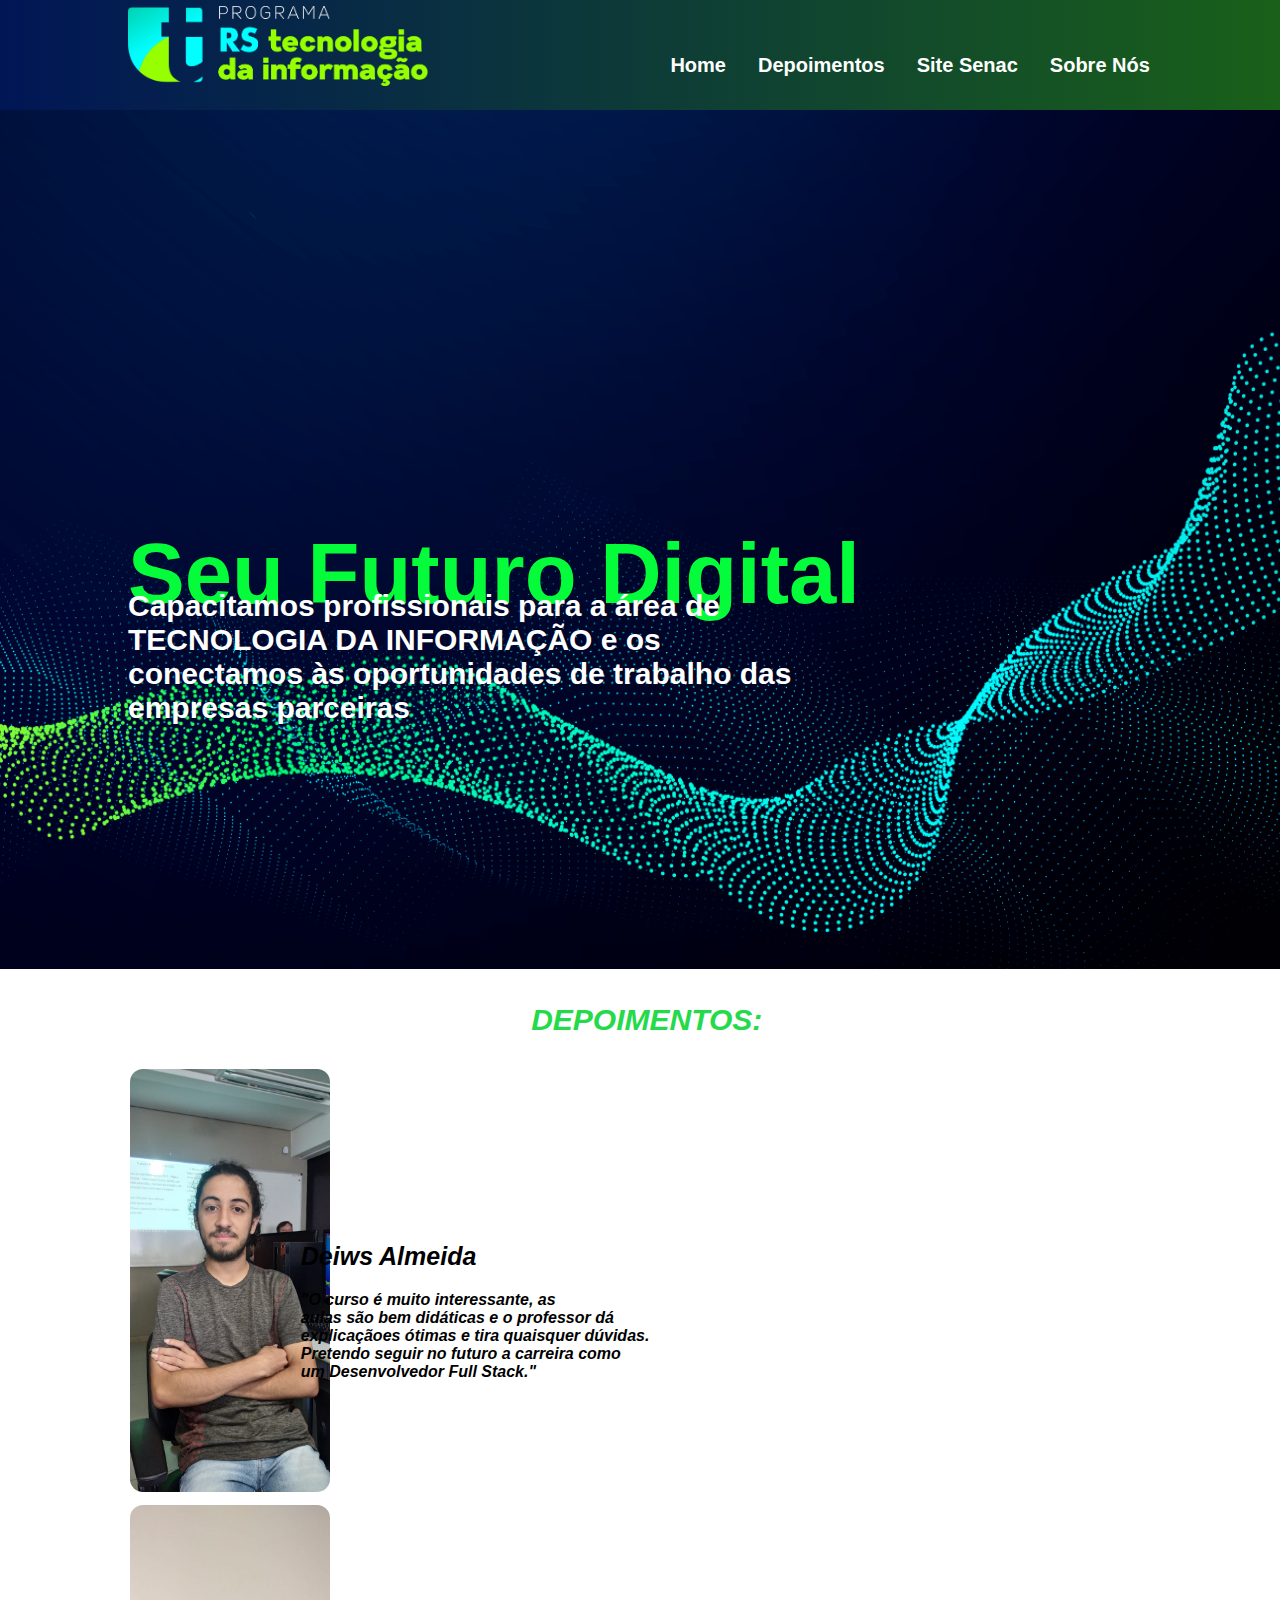
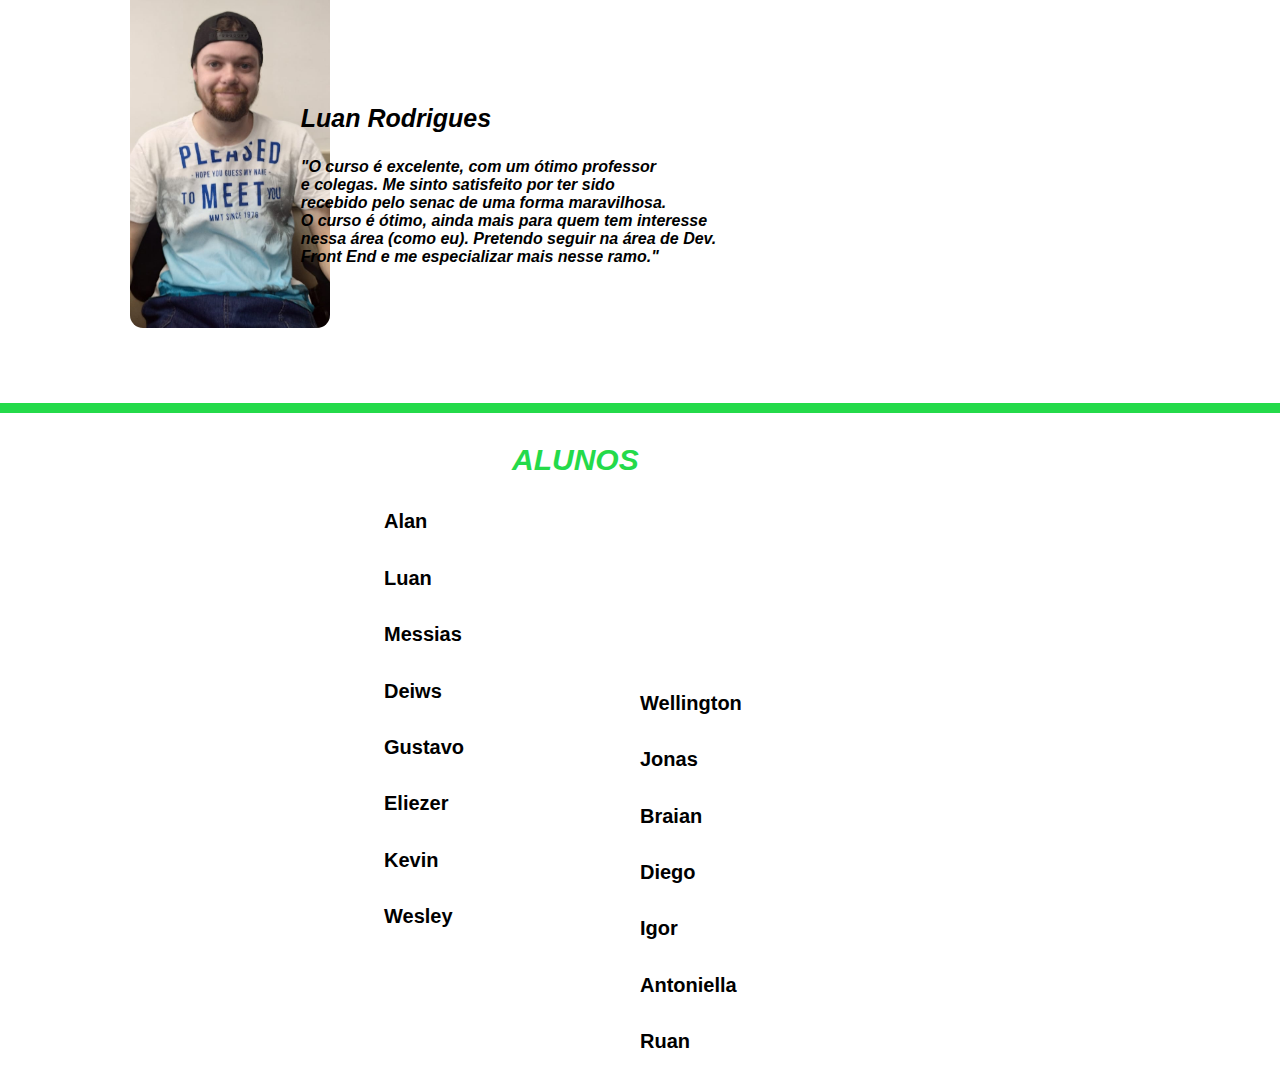
<file: index.html>
<!DOCTYPE html>
<html lang="pt-br">
<head>
    <meta charset="UTF-8">
    <meta http-equiv="X-UA-Compatible" content="IE=edge">
    <meta name="viewport" content="width=device-width, initial-scale=1.0">
    <link rel="stylesheet" href="assets/style.css">
    <link rel="shortcut icon" href="assets/components/logos/rsti.png" type="image/x-icon">
    <title>Programa RSTI</title>
</head>
<body>
    <div id="nav">
        <nav>
            <a href="https://senacprogramarsti.com.br/" target="_blank">
            <img src="assets/components/logos/logo_rsti_color.png" alt="Logo RSTI" id="logo-principal"></a>
            <ul>
                <li><a href=""><b>Home</b></a></li>
                <li><a href="#depoimentos"><b>Depoimentos</b></a></li>
                <li><a href="https://www.senacrs.com.br/" target="_blank"><b>Site Senac</b></a></li>
                <li><a href="quem-somos.html"><b>Sobre Nós</b></a></li>
            </ul>
        </nav>
    </div>
    <div id="conteudo">
        <img src="assets/components/images/fundo.png" alt="" id="img-conteudo">
        <h1 id="txt-inicio">Seu Futuro Digital</h1>
        <h3 id="p-inicio">Capacitamos profissionais para a área de <br> TECNOLOGIA DA INFORMAÇÃO e os <br> conectamos às oportunidades de trabalho das <br> empresas parceiras</h3>
    </div>
    <div id="depoimentos">
        <h3 id="txt-depoimentos"><b>DEPOIMENTOS:</b></h3>
        <img src="assets/components/alunos/Deiws Aluno.jpeg" alt="" id="deiws">
        <h3 id="txt-aluno"><b>Deiws Almeida</b></h3>
        <h4 id="txt-depoimento1">"O curso é muito interessante, as <br> aulas são bem didáticas e o professor dá <br> explicaçãoes ótimas e tira quaisquer dúvidas. <br> Pretendo seguir no futuro a carreira como <br> um Desenvolvedor Full Stack."</h4>
    </div>
    <div id="depoimentos">
        <img src="assets/components/alunos/Luan Aluno.jpeg" alt="" id="luan">
        <h3 id="txt-aluno-1"><b>Luan Rodrigues</b></h3>
        <h4 id="txt-depoimento2">"O curso é excelente, com um ótimo professor <br> e colegas.  Me sinto satisfeito por ter sido <br> recebido pelo senac de uma forma maravilhosa. <br> O curso é ótimo, ainda mais para quem tem interesse <br> nessa área (como eu). Pretendo seguir na área de Dev. <br> Front End e me especializar mais nesse ramo."</h4>
    </div>
    <div id="linha-hr"> </div>
    <h3 id="txt-alunos"><b>ALUNOS</b></h3>    
    <div id="alunos">
            <h5>Alan </h5><h5>Luan </h5><h5>Messias </h5><h5> Deiws</h5> <h5> Gustavo </h5><h5> Eliezer </h5><h5> Kevin </h5><h5> Wesley </h5>
        </div>
        <div id="alunos-2">
            <h5> Wellington </h5><h5> Jonas </h5><h5> Braian </h5><h5> Diego </h5><h5> Igor </h5><h5>Antoniella </h5><h5> Ruan</h5>
        </div>
</body>
</html>
</file>
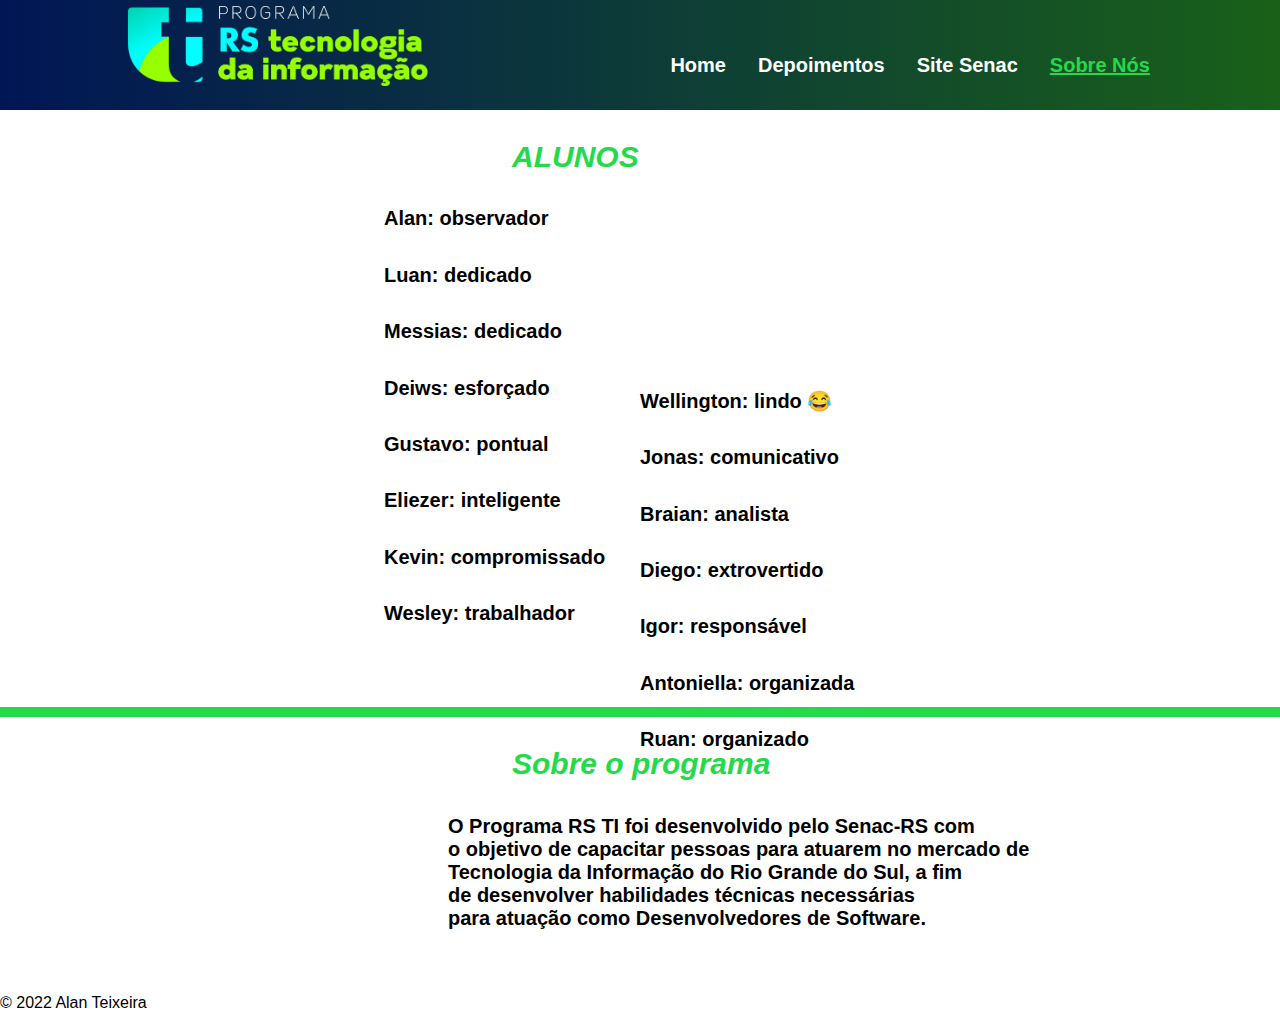
<file: quem-somos.html>
<!DOCTYPE html>
<html lang="pt-br">
<head>
    <meta charset="UTF-8">
    <meta http-equiv="X-UA-Compatible" content="IE=edge">
    <meta name="viewport" content="width=device-width, initial-scale=1.0">
    <link rel="stylesheet" href="assets/style.css">
    <link rel="shortcut icon" href="assets/components/logos/rsti.png" type="image/x-icon">
    <title>Programa RSTI</title>
</head>
<body>
    <div id="nav">
        <nav>
            <a href="https://senacprogramarsti.com.br/" target="_blank">
            <img src="assets/components/logos/logo_rsti_color.png" alt="Logo RSTI" id="logo-principal"></a>
            <ul>
                <li><a href="index.html"><b>Home</b></a></li>
                <li><a href="index.html#depoimentos"><b>Depoimentos</b></a></li>
                <li><a href="https://www.senacrs.com.br/" target="_blank"><b>Site Senac</b></a></li>
                <li><a href="#txt-alunos" id="sobre"><b>Sobre Nós</b></a></li>
            </ul>
        </nav>
    </div>
    
    <h3 id="txt-alunos"><b>ALUNOS</b></h3>    
    <div id="alunos">
            <h5>Alan: observador</h5><h5>Luan: dedicado</h5><h5>Messias: dedicado</h5><h5> Deiws: esforçado</h5> <h5> Gustavo: pontual</h5><h5> Eliezer: inteligente</h5><h5>Kevin: compromissado</h5><h5> Wesley: trabalhador</h5>
        </div>
        <div id="alunos-2">
            <h5> Wellington: lindo 😂</h5><h5> Jonas: comunicativo</h5><h5> Braian: analista</h5><h5> Diego: extrovertido</h5><h5> Igor: responsável</h5><h5>Antoniella: organizada</h5><h5> Ruan: organizado</h5>
        </div>
        <div id="linha-hr"> </div>
    <div>
        <main>
            <h3 id="txt-alunos">Sobre o programa</h3>
            <h5 style="margin-left: 35%;">O Programa RS TI foi desenvolvido pelo Senac-RS com <br> o objetivo de capacitar pessoas para atuarem no mercado de <br> Tecnologia da Informação do Rio Grande do Sul, a fim <br> de desenvolver habilidades técnicas necessárias <br> para atuação como Desenvolvedores de Software.</h5>
        </main>
    </div>
    <div>
        <footer style="margin-top: 5%;">
            © 2022 Alan Teixeira
        </footer>
    </div>
</body>
</html>
</file>
<file: assets/style.css>
body{
    margin: 0;
    padding: 0;
    font-family: Arial, Helvetica, sans-serif;
}

a{
    text-decoration: none;
    color: white;
    font-size: 20px;
}

a:hover{
    color: #24da4a;
}

li{
    list-style: none;
    padding: 16px;
}

ul{
    display: flex;
    margin-left: 48%;
    margin-top: 4.5%;
    position: absolute;
}

h5{
    font-size: 20px;
}

#sobre{
    color: #24da4a;
    text-decoration: underline;
}

#sobre:hover{
    color: white;
}

#nav{
    background: linear-gradient(to right, rgb(1, 22, 86), rgba(15, 89, 15, 0.958));
    height: 130px;
    margin-top: -20px;
}

#logo-principal{
    width: 300px;
    position: absolute;
    margin-top: 2%;
    margin-left: 10%;
}

#img-conteudo{
    height: 859px;
    width: 1903px;
}

#depoimentos{
    height: 500px;
    margin-left: 10%;
}

#txt-depoimentos{
    margin-left: 35%;
    font-size: 30px;
    color: #24da4a;
    font-family: Arial, Helvetica, sans-serif, Times, serif;
    font-style: italic;
}

#alunos{
    height: 500px;
    margin-left: 30%;
}

#alunos-2{
    margin-left: 50%;
    margin-top: -27.5%;
    position: absolute;
}

#deiws{
    width: 200px;
    border: 2px solid transparent;
    border-radius: 15px;
}

#luan{
    width: 200px;
    border: 2px solid transparent;
    border-radius: 15px;
}

#txt-aluno{
    margin-top: -20%;
    margin-left: 13.5%;
    font-size: 25px;
    font-style: italic;
    position: absolute;
}

#txt-aluno-1{
    margin-top: -20%;
    margin-left: 15%;
    font-size: 25px;
    font-style: italic;
}

#txt-depoimento1{
    font-size: 16px;
    margin-left: 15%;
    font-style: italic;
    margin-top: -18%;
}

#txt-depoimento2{
    font-size: 16px;
    margin-left: 15%;
    font-style: italic;
}

#linha-hr{
    border: 5px solid #24da4a;
}

#txt-alunos{
    margin-left: 40%;
    font-size: 30px;
    color: #24da4a;
    font-family: Arial, Helvetica, sans-serif, Times, serif;
    font-style: italic;
}

#txt-inicio{
    color: #05fc3a;
    font-size: 85px;
    margin-top: -35%;
    margin-left: 10%;
    position: absolute;
}

#p-inicio{
    margin-top: -30%;
    position: absolute;
    color: white;
    font-size: 30px;
    margin-left: 10%;
}
</file>
